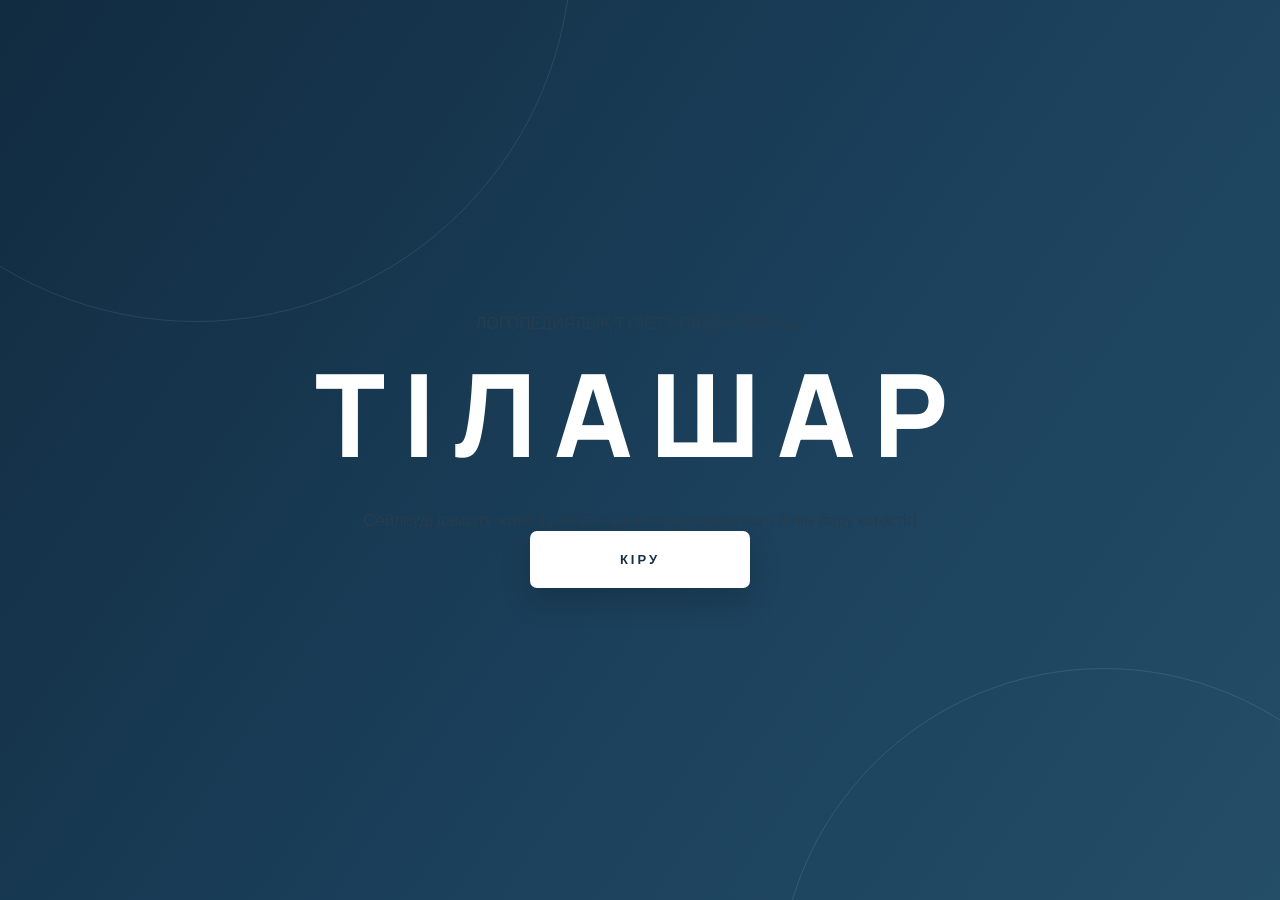
<file: index.html>
<!DOCTYPE html>
<html lang="kk">
<head>
    <meta charset="UTF-8">
    <meta name="viewport" content="width=device-width, initial-scale=1.0">
<title>Тілашар | Логопедиялық платформа</title>
<link rel="stylesheet" href="style.css">
</head>
<body>
<!-- БАСТЫ БЕТ -->
<section id="homePage" class="home-page">
    <div class="home-content">
        <div class="home-label">
            ЛОГОПЕДИЯЛЫҚ ТҮЗЕТУ ПЛАТФОРМАСЫ
        </div>
        <h1>ТІЛАШАР</h1>
        <p>
            Сөйлеуді дамыту және түзетуге арналған
            интерактивті білім беру кеңістігі
        </p>
        <button onclick="enterSite()" class="enter-button">
            КІРУ
        </button>
    </div>
</section>
<!-- НЕГІЗГІ МӘЗІР -->
<section id="mainPage" class="main-page hidden">
    <header class="header">
        <div class="header-left">
            <a href="index.html" class="brand">
                ТІЛАШАР
            </a>
        </div>
        <div class="header-right">
            <a href="logoped.html" class="header-label">
                ЛОГОПЕД КАБИНЕТІ
                <span>↗</span>
            </a>
        </div>
    </header>
    <main class="main-container">
        <div class="main-heading">
            <span>ТІЛАШАР ПЛАТФОРМАСЫ</span>
            <h2>Сөйлеу әлеміне қош келдіңіз!</h2>
            <p>
                Өзіңізге қажетті түзету бағытын таңдаңыз.
            </p>
        </div>
        <div class="sections-grid">
            <button class="section-card"
                onclick="openSection('breathing')">
                <span>01</span>
                <h3>Тыныс алу</h3>
                <p>Сөйлеу тынысын дамыту</p>
            </button>
            <button class="section-card"
                onclick="openSection('articulation')">
                <span>02</span>
                <h3>Артикуляция</h3>
                <p>Артикуляциялық дағдылар</p>
            </button>
            <button class="section-card"
                onclick="openSection('vocabulary')">
                <span>03</span>
                <h3>Сөздік қор</h3>
                <p>Сөздерді белсендіру</p>
            </button>
            <button class="section-card"
                onclick="openSection('understanding')">
                <span>04</span>
                <h3>Сөйлеуді түсіну</h3>
                <p>Сөз бен сөйлем мағынасын түсіну</p>
            </button>
            <button class="section-card"
                onclick="openSection('speech')">
                <span>05</span>
                <h3>Сөйлеуді қалыптастыру</h3>
                <p>Ауызша сөйлеуді дамыту</p>
            </button>
            <button class="section-card"
                onclick="openSection('reading')">
                <span>06</span>
                <h3>Оқу және жазу</h3>
                <p>Оқу-жазу дағдылары</p>
            </button>
            <button class="section-card"
                onclick="openSection('logorhythmics')">
                <span>07</span>
                <h3>Логоритмика</h3>
                <p>Қозғалыс пен сөйлеуді үйлестіру</p>
            </button>
            <button class="section-card"
                onclick="openSection('results')">
                <span>08</span>
                <h3>Нәтижелер</h3>
                <p>Жұмыс барысын бақылау</p>
            </button>
        </div>
    </main>
</section>
<!-- БӨЛІМДЕРДІҢ ІШКІ БЕТІ -->
<section id="sectionPage" class="section-page hidden">
    <header class="header">
        <div class="header-left">
            <a href="index.html" class="brand">
                ТІЛАШАР
            </a>
        </div>
        <div class="header-right">
            <a href="logoped.html" class="header-label">
                ЛОГОПЕД КАБИНЕТІ ↗
            </a>
        </div>
    </header>
    <main class="main-container">
        <button onclick="backToMenu()" class="back-button">
            ← Басты мәзірге оралу
        </button>
        <div class="section-content">
            <span id="sectionNumber"></span>
            <h2 id="selectedTitle"></h2>
            <p id="selectedDescription"></p>
            <div id="sectionInformation"></div>
            <div id="taskContent"></div>
        </div>
    </main>
</section>
<script src="script.js"></script>
</body>
</html>
</file>
<file: style.css>
/* =========================================
   APHASIA — PREMIUM DESIGN
========================================= */

@import url('https://fonts.googleapis.com/css2?family=DM+Sans:wght@400;500;600;700;800&family=Manrope:wght@400;500;600;700;800&display=swap');

:root {
    --navy: #142f46;
    --navy-light: #214966;
    --blue: #527c99;
    --gold: #bd9b66;

    --white: #ffffff;
    --background: #f3f6f9;
    --text: #263d50;
    --muted: #8799a8;

    --border: #e5ebf0;
    --shadow: 0 12px 35px rgba(25, 53, 79, 0.07);
}

* {
    margin: 0;
    padding: 0;
    box-sizing: border-box;
}

html {
    scroll-behavior: smooth;
}

body {
    font-family: 'DM Sans', sans-serif;
    color: var(--text);
    background: var(--background);
    min-height: 100vh;
}

button {
    font-family: inherit;
    cursor: pointer;
    border: none;
}

.hidden {
    display: none !important;
}


/* =========================================
   1. HOME PAGE
========================================= */

.home-page {
    min-height: 100vh;
    position: relative;
    overflow: hidden;

    display: flex;
    justify-content: center;
    align-items: center;

    background:
        linear-gradient(
            125deg,
            #112b40 0%,
            #1b405b 55%,
            #244d68 100%
        );
}

.home-page::before {
    content: "";
    position: absolute;

    width: 750px;
    height: 750px;

    border: 1px solid rgba(255,255,255,0.09);
    border-radius: 50%;

    top: -430px;
    left: -180px;
}

.home-page::after {
    content: "";
    position: absolute;

    width: 650px;
    height: 650px;

    border: 1px solid rgba(255,255,255,0.10);
    border-radius: 50%;

    bottom: -420px;
    right: -150px;
}

.home-decoration {
    position: absolute;

    width: 400px;
    height: 400px;

    background: rgba(255,255,255,0.025);
    border-radius: 50%;

    top: 30%;
    right: 12%;
}

.home-content {
    position: relative;
    z-index: 2;

    text-align: center;

    max-width: 800px;
    padding: 35px;

    animation: entrance 1s ease;
}

.home-line {
    width: 65px;
    height: 3px;

    background: var(--gold);

    margin: 0 auto 35px;
}

.home-content h1 {
    font-family: 'Manrope', sans-serif;

    color: white;

    font-size: clamp(65px, 11vw, 115px);
    font-weight: 800;

    letter-spacing: 17px;

    margin-bottom: 18px;
}

.home-subtitle {
    color: #d5e2eb;

    font-size: 12px;
    font-weight: 600;

    letter-spacing: 4px;

    margin-bottom: 28px;
}

.home-description {
    color: #b9cbd8;

    font-size: 15px;
    line-height: 2;

    max-width: 550px;

    margin: 0 auto 48px;
}

.enter-button {
    display: inline-flex;
    justify-content: center;
    align-items: center;

    gap: 45px;

    min-width: 220px;

    padding: 20px 35px;

    background: #ffffff;
    color: var(--navy);

    font-size: 13px;
    font-weight: 800;

    letter-spacing: 3px;

    border-radius: 7px;

    box-shadow: 0 12px 30px rgba(0,0,0,0.18);

    transition: 0.35s;
}

.enter-button:hover {
    background: var(--gold);
    color: white;

    transform: translateY(-5px);

    box-shadow: 0 18px 35px rgba(0,0,0,0.2);
}

.enter-arrow {
    font-size: 23px;
}

.home-bottom {
    color: #a9bfce;

    font-size: 9px;
    font-weight: 600;

    letter-spacing: 3px;

    margin-top: 70px;
}


/* =========================================
   2. HEADER
========================================= */

.header {
    height: 88px;

    width: 100%;

    display: flex;
    justify-content: flex-end;
    align-items: center;

    padding: 0 8%;

    background: rgba(255,255,255,0.96);

    border-bottom: 1px solid #e9eef2;

    box-shadow: 0 5px 25px rgba(20,47,70,0.035);
}

.header-right {
    display: flex;
    align-items: center;
    gap: 15px;
}

.header-symbol {
    width: 43px;
    height: 43px;

    display: flex;
    align-items: center;
    justify-content: center;

    background: #edf3f7;

    border-radius: 12px;

    color: var(--gold);

    font-size: 21px;
}

.header-text {
    display: flex;
    flex-direction: column;
    gap: 5px;
}

.header-text strong {
    color: var(--navy);

    font-size: 12px;
    font-weight: 800;

    letter-spacing: 1.5px;
}

.header-text span {
    color: var(--muted);
    font-size: 10px;
}


/* =========================================
   3. MAIN PAGE
========================================= */

.main-page {
    min-height: 100vh;

    background:
        radial-gradient(
            ellipse at 50% 0%,
            #ffffff 0%,
            transparent 65%
        ),
        #f2f6f9;
}

.main-container {
    max-width: 1180px;

    margin: auto;

    padding: 75px 35px 40px;
}


/* =========================================
   4. MAIN HEADING
========================================= */

.main-heading {
    text-align: center;

    margin-bottom: 65px;
}

.heading-label {
    display: inline-block;

    color: var(--gold);

    font-size: 10px;
    font-weight: 800;

    letter-spacing: 3px;

    margin-bottom: 15px;
}

.main-heading h1 {
    font-family: 'Manrope', sans-serif;

    color: var(--navy);

    font-size: 58px;
    font-weight: 800;

    letter-spacing: 9px;

    margin-bottom: 15px;
}

.main-heading p {
    max-width: 580px;

    margin: auto;

    color: var(--muted);

    font-size: 14px;
    line-height: 1.9;
}

.heading-line {
    width: 55px;
    height: 3px;

    background: var(--gold);

    margin: 25px auto 0;
}


/* =========================================
   5. SECTION HEADING
========================================= */

.menu-heading {
    max-width: 1000px;

    margin: 0 auto 25px;

    display: flex;
    justify-content: space-between;
    align-items: center;
}

.menu-heading span {
    color: var(--gold);

    font-size: 10px;
    font-weight: 800;

    letter-spacing: 2.5px;
}

.menu-heading h2 {
    font-family: 'Manrope', sans-serif;

    color: var(--navy);

    font-size: 25px;
    font-weight: 800;

    margin-top: 9px;
}

.menu-count {
    padding: 12px 20px;

    background: white;

    border: 1px solid var(--border);
    border-radius: 7px;

    color: var(--blue) !important;

    font-size: 10px !important;
    font-weight: 800;

    letter-spacing: 1px;
}


/* =========================================
   6. GRID
========================================= */

.sections-grid {
    max-width: 1000px;

    margin: 0 auto;

    display: grid;

    grid-template-columns: repeat(2, 1fr);

    gap: 22px;
}


/* =========================================
   7. SECTION CARDS
========================================= */

.section-card {
    position: relative;

    min-height: 175px;

    padding: 27px 30px;

    display: flex;
    flex-direction: column;

    align-items: flex-start;
    justify-content: center;

    text-align: left;

    background: white;

    border: 1px solid #e7edf2;

    border-radius: 13px;

    box-shadow:
        0 5px 20px rgba(25,53,79,0.035);

    overflow: hidden;

    transition:
        transform 0.35s ease,
        box-shadow 0.35s ease,
        border-color 0.35s ease;
}

/* Сол жақ декоративті сызық */

.section-card::before {
    content: "";

    position: absolute;

    left: 0;
    top: 0;

    width: 3px;
    height: 0;

    background: var(--gold);

    transition: height 0.35s ease;
}

.section-card:hover::before {
    height: 100%;
}

.section-card:hover {
    transform: translateY(-7px);

    border-color: #d3dfe8;

    box-shadow:
        0 18px 40px rgba(25,53,79,0.10);
}


/* Нөмір */

.card-number {
    position: absolute;

    top: 22px;
    right: 25px;

    color: #bdcbd5;

    font-size: 12px;
    font-weight: 800;

    letter-spacing: 1px;
}


/* Белгіше */

.card-icon {
    width: 46px;
    height: 46px;

    display: flex;
    justify-content: center;
    align-items: center;

    background: #edf3f7;

    color: var(--blue);

    border-radius: 11px;

    font-size: 20px;
    font-weight: 700;

    margin-bottom: 16px;

    transition: 0.3s;
}

.section-card:hover .card-icon {
    background: var(--navy);
    color: white;

    transform: scale(1.06);
}


/* Атауы */

.card-title {
    color: var(--navy);

    font-family: 'Manrope', sans-serif;

    font-size: 16px;
    font-weight: 800;

    margin-bottom: 8px;
}


/* Сипаттамасы */

.card-description {
    color: #8b9ba8;

    font-size: 11px;
    line-height: 1.6;
}


/* Көрсеткі */

.card-arrow {
    position: absolute;

    right: 25px;
    bottom: 24px;

    color: #a8b8c4;

    font-size: 21px;

    transition: 0.3s;
}

.section-card:hover .card-arrow {
    color: var(--gold);
    transform: translateX(6px);
}


/* =========================================
   8. FOOTER
========================================= */

.main-footer {
    max-width: 1000px;

    margin: 65px auto 0;

    padding-top: 22px;

    display: flex;
    justify-content: space-between;

    border-top: 1px solid #e2e9ef;

    color: #9aaab5;

    font-size: 9px;
    font-weight: 600;

    letter-spacing: 1.2px;
}


/* =========================================
   9. SECTION PAGE
========================================= */

.section-page {
    min-height: 100vh;

    background:
        radial-gradient(
            ellipse at 50% 0%,
            white,
            transparent 70%
        ),
        #f2f6f9;
}

.section-container {
    max-width: 1100px;

    margin: auto;

    padding: 55px 35px;
}

.back-button {
    display: inline-flex;
    align-items: center;
    gap: 10px;

    padding: 14px 22px;

    background: white;

    color: var(--navy);

    border: 1px solid var(--border);
    border-radius: 7px;

    font-size: 13px;
    font-weight: 700;

    margin-bottom: 50px;

    transition: 0.3s;
}

.back-button:hover {
    background: var(--navy);
    color: white;

    transform: translateX(-3px);
}

.section-heading {
    margin-bottom: 40px;
}

.section-heading h1 {
    font-family: 'Manrope', sans-serif;

    color: var(--navy);

    font-size: 42px;
    font-weight: 800;

    margin: 15px 0;
}

.section-heading p {
    color: var(--muted);

    font-size: 14px;
    line-height: 1.8;
}


/* =========================================
   10. INFORMATION CARD
========================================= */

.section-information {
    background: white;

    border: 1px solid var(--border);

    border-radius: 13px;

    padding: 40px;

    box-shadow: var(--shadow);
}

.information-icon {
    width: 48px;
    height: 48px;

    display: flex;
    align-items: center;
    justify-content: center;

    background: var(--light-blue);

    color: var(--blue);

    border-radius: 11px;

    font-size: 23px;

    margin-bottom: 23px;
}

.section-information h2 {
    font-family: 'Manrope', sans-serif;

    color: var(--navy);

    font-size: 22px;
    font-weight: 800;

    margin-bottom: 15px;
}

.section-information p {
    color: var(--muted);

    font-size: 14px;
    line-height: 2;
}


/* =========================================
   11. ANIMATION
========================================= */

@keyframes entrance {

    from {
        opacity: 0;
        transform: translateY(25px);
    }

    to {
        opacity: 1;
        transform: translateY(0);
    }

}


/* =========================================
   12. TABLET
========================================= */

@media (max-width: 768px) {

    .main-container {
        padding: 55px 22px 35px;
    }

    .main-heading {
        margin-bottom: 50px;
    }

    .sections-grid {
        gap: 16px;
    }

    .section-card {
        min-height: 155px;
        padding: 23px;
    }

    .header {
        padding: 0 25px;
    }

}


/* =========================================
   13. MOBILE
========================================= */

@media (max-width: 520px) {

    .home-content h1 {
        font-size: 55px;
        letter-spacing: 8px;
    }

    .home-subtitle {
        font-size: 9px;
        letter-spacing: 2px;
    }

    .home-description {
        font-size: 13px;
    }

    .home-bottom {
        font-size: 8px;
        letter-spacing: 1px;
    }

    .header {
        height: 75px;
        padding: 0 18px;
    }

    .main-container {
        padding: 40px 17px 25px;
    }

    .main-heading h1 {
        font-size: 40px;
    }

    .main-heading p {
        font-size: 12px;
    }

    .menu-heading h2 {
        font-size: 20px;
    }

    .sections-grid {
        grid-template-columns: 1fr;
        gap: 14px;
    }

    .section-card {
        min-height: 140px;
        padding: 22px;
    }

    .card-title {
        font-size: 15px;
    }

    .main-footer {
        flex-direction: column;
        gap: 10px;
        font-size: 8px;
    }

    .section-container {
        padding: 35px 18px;
    }

    .section-heading h1 {
        font-size: 31px;
    }

    .section-information {
        padding: 25px;
    }

}


/* =========================================
   14. ACCESSIBILITY
========================================= */

button:focus-visible {
    outline: 3px solid var(--gold);
    outline-offset: 4px;
}

@media (prefers-reduced-motion: reduce) {

    *,
    *::before,
    *::after {
        animation: none !important;
        transition: none !important;
    }

}
</file>
